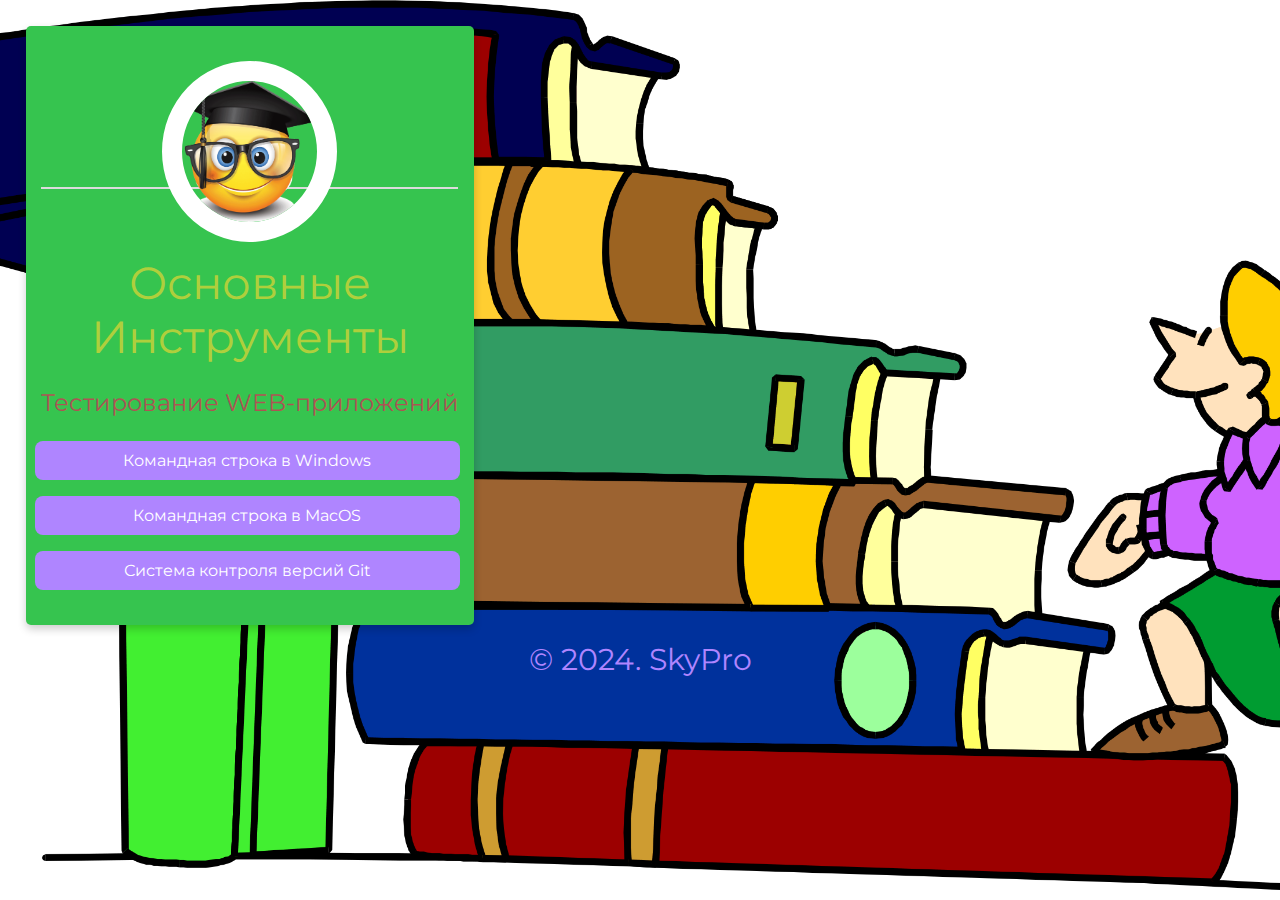
<file: index.html>
<!DOCTYPE html>
<html>
   <head>
      <title>Portal for QA</title>
      <link rel="stylesheet" type="text/css" href="css/style.css">
      <link rel="stylesheet" type="text/css" href="css/font-awesome.css">
      <link rel="shortcut icon" href="img/fav.ico" type="image/x-icon">
      <link href="https://fonts.googleapis.com/css?family=Montserrat:700" rel="stylesheet">
      <meta charset="utf-8">
      <meta name="viewport" content="width=device-width, initial-scale=1">
   </head>
   <body>
      <!--Card-->
      <div class="card animated fadeIn">
         <center><img class="center animated rollIn" src="img/new ava.png" alt="avatar"></center>
         <hr>
         <div class="name">
            Основные Инcтрументы
         </div>
         <p class="subtitle">Теcтирование WEB-приложений</p>
         </p>
         <p class="location main" align="center">
            <a href="html/cmd.html">Командная строка в Windows</a>
         </p>
         <p class="location main" align="center">
            <a href="html/mac.html">Командная строка в MacOS</a>
         </p>
          <p class="location main" align="center">
            <a href="html/git.html">Система контроля версий Git</a>
         </p>
         <p> <br>
         </p>
      </div>
      <!--footer-->
      <footer class="animated fadeIn">
         &copy; 2024. SkyPro
      </footer>
   </body>
</html>
</file>
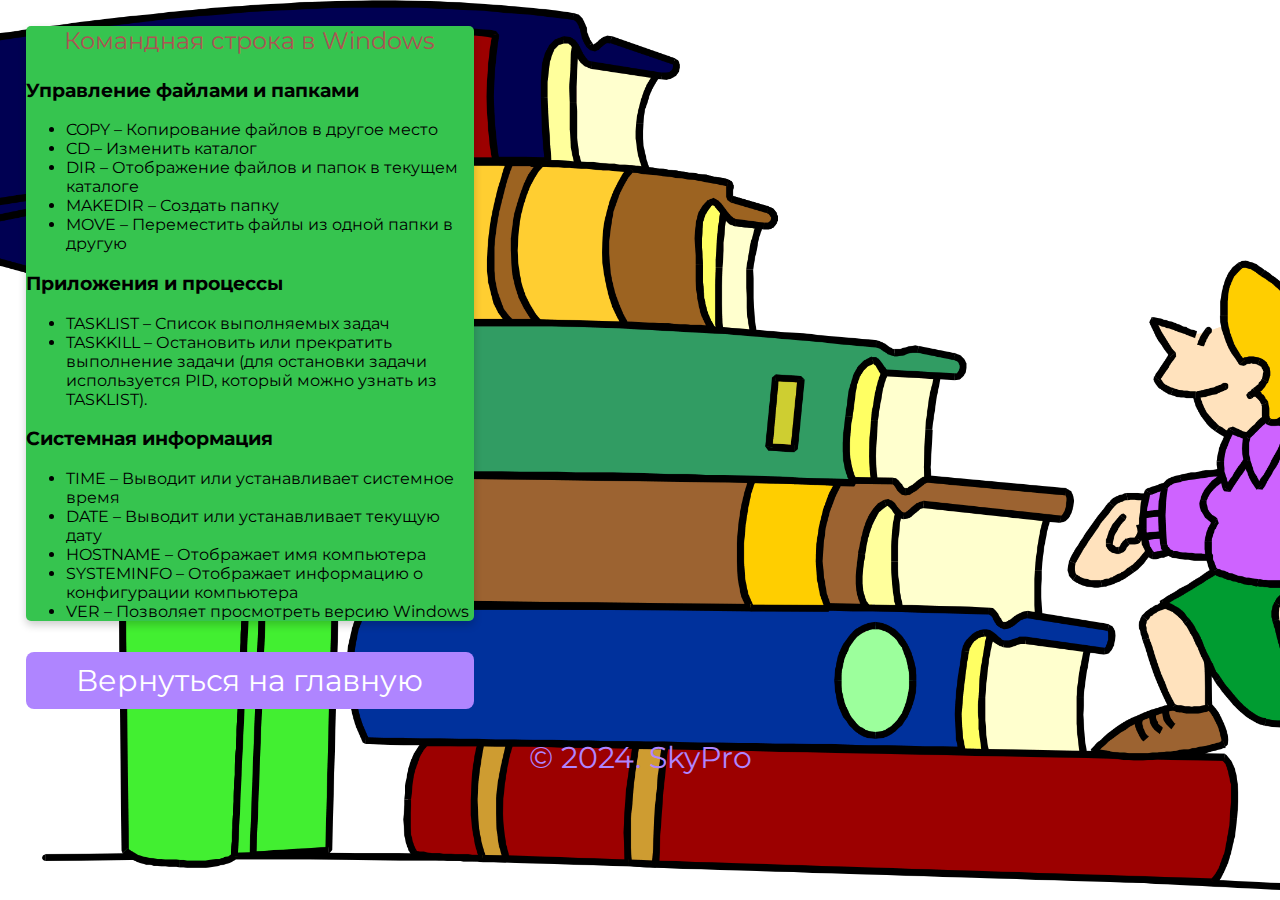
<file: html/cmd.html>
<!DOCTYPE html>
<html>
   <head>
      <title>Portal for QA</title>
      <link rel="stylesheet" type="text/css" href="../css/style.css">
      <link rel="stylesheet" type="text/css" href="../css/font-awesome.css">
      <link rel="shortcut icon" href="../img/fav.ico" type="image/x-icon">
      <link href="https://fonts.googleapis.com/css?family=Montserrat:700" rel="stylesheet">
      <meta charset="utf-8">
      <meta name="viewport" content="width=device-width, initial-scale=1">
   </head>
   <body>
      <!--Card-->
      <div class="card animated fadeIn">
         <p class="subtitle">Командная строка в Windows</p>
         <h3 id="rt-0"> Управление файлами и папками</h3>
         <ul>
            <li>COPY – Копирование файлов в другое место</li>
            <li>CD – Изменить каталог</li>
            <li>DIR – Отображение файлов и папок в текущем каталоге</li>
            <li>MAKEDIR – Создать папку</li>
            <li>MOVE – Переместить файлы из одной папки в другую</li>
         </ul>
         <h3 id="rt-1">Приложения и процессы</h3>
         <ul>
            <li>TASKLIST – Список выполняемых задач</li>
            <li>TASKKILL – Остановить или прекратить выполнение задачи (для остановки задачи используется PID, который можно узнать из TASKLIST).</li>
         </ul>
         <h3 id="rt-3">Системная информация</h3>
         <ul>
            <li>TIME – Выводит или устанавливает системное время</li>
            <li>DATE – Выводит или устанавливает текущую дату</li>
            <li>HOSTNAME – Отображает имя компьютера</li>
            <li>SYSTEMINFO – Отображает информацию о конфигурации компьютера</li>
            <li>VER – Позволяет просмотреть версию Windows</li>
         </ul>
      </div>
      <!--footer-->
      <footer class="animated fadeIn">
         <p class="location" align="center">
            <a href="../index.html">Вернуться на главную</a>
         </p>
         &copy; 2024. SkyPro
      </footer>
   </body>
</html>
</file>
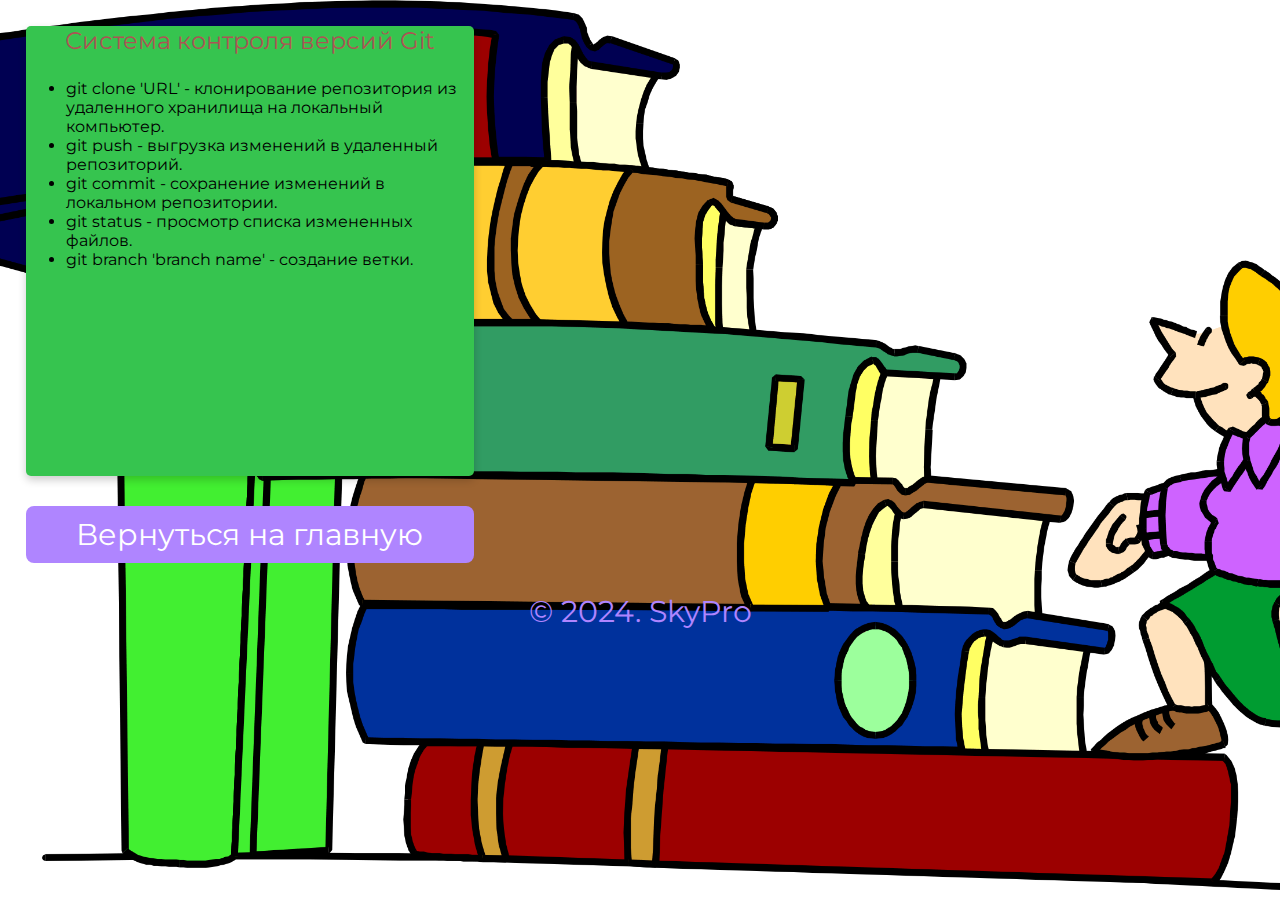
<file: html/git.html>
<!DOCTYPE html>
<html>
   <head>
      <title> Система контроля версий Git</title>
      <link rel="stylesheet" type="text/css" href="../css/style.css">
      <link rel="stylesheet" type="text/css" href="../css/font-awesome.css">
      <link rel="shortcut icon" href="../img/fav.ico" type="image/x-icon">
      <link href="https://fonts.googleapis.com/css?family=Montserrat:700" rel="stylesheet">
      <meta charset="utf-8">
      <meta name="viewport" content="width=device-width, initial-scale=1">
   </head>
   <body>
      <!--Card-->
      <div class="card git">
         <p class="subtitle">Система контроля версий Git</p>
          <ul>
            <li>git clone 'URL' - клонирование репозитория из удаленного хранилища на локальный компьютер.</li>
            <li>git push - выгрузка изменений в удаленный репозиторий.</li>
            <li>git commit - сохранение изменений в локальном репозитории.</li>
            <li>git status - просмотр списка измененных файлов.</li>
            <li>git branch 'branch name' - создание ветки.</li>
         </ul>
      </div>
      <!--footer-->
      <footer class="animated fadeIn">
         <p class="location" align="center">
            <a href="../index.html">Вернуться на главную</a>
         </p>
         &copy; 2024. SkyPro
      </footer>
   </body>
</html>
</file>
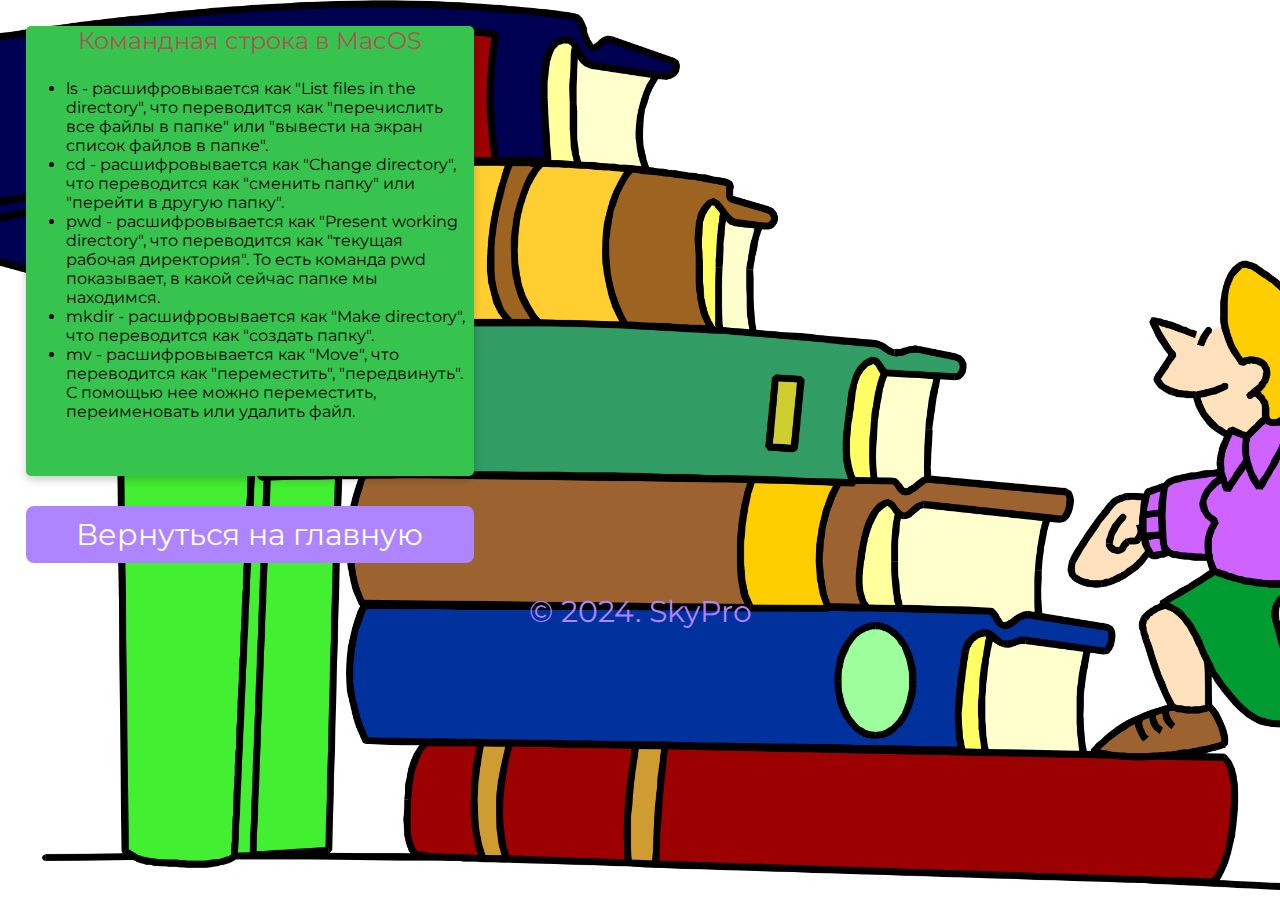
<file: html/mac.html>
<!DOCTYPE html>
<html>
   <head>
      <title>Командная строка в MacOS</title>
      <link rel="stylesheet" type="text/css" href="../css/style.css">
      <link rel="stylesheet" type="text/css" href="../css/font-awesome.css">
      <link rel="shortcut icon" href="../img/fav.ico" type="image/x-icon">
      <link href="https://fonts.googleapis.com/css?family=Montserrat:700" rel="stylesheet">
      <meta charset="utf-8">
      <meta name="viewport" content="width=device-width, initial-scale=1">
   </head>
   <body>
      <!--Card-->
      <div class="card animated fadeIn macos">
         <p class="subtitle">Командная строка в MacOS</p>
         <ul>
            <li>ls - расшифровывается как "List files in the directory", что переводится как "перечислить все файлы в папке" или "вывести на экран список файлов в папке".</li>
            <li>cd - расшифровывается как "Change directory", что переводится как "сменить папку" или "перейти в другую папку".</li>
            <li>pwd - расшифровывается как "Present working directory", что переводится как "текущая рабочая директория". То есть команда pwd показывает, в какой сейчас папке мы находимся. </li>
            <li>mkdir - расшифровывается как "Make directory", что переводится как "создать папку".</li>
            <li>mv - расшифровывается как "Move", что переводится как "переместить", "передвинуть". С помощью нее можно переместить, переименовать или удалить файл. <div class=""></div></li>
         </ul>
      </div>
      <!--footer-->
      <footer class="animated fadeIn">
         <p class="location" align="center">
            <a href="../index.html">Вернуться на главную</a>
         </p>
         &copy; 2024. SkyPro
      </footer>
   </body>
</html>
</file>
<file: css/style.css>
* {
	font-family: 'Montserrat', sans-serif;
}

body {
	width: 100%;
	margin: 0px;
	background-image: url(../img/new\ bg.png);
	background-repeat: repeat-y no-repeat;
	background-size: cover;
	background-position: center;
	background-attachment: fixed;
}

.icons>a {
	text-decoration: none;
	color: darkgray;
}

.location>a {
	text-decoration: none;
	color: white;
}

.location:hover {
	box-shadow: 0 8px 16px 0 rgba(0, 0, 0, 0.2);
}


/*---------- Responsive Grid ---------------*/

@media screen and (min-width: 1001px) {
	.card {
		margin-left: 2%;
		margin-top: 2%;
		padding: 0px;
		background-color: #36c44f;
		box-shadow: 0 4px 8px 0 rgba(0, 0, 0, 0.2);
		transition: 0.3s;
		width: 35%;
		border-radius: 5px;
	}

	.git {
		height: 450px;
	}

	.macos {
		height: 450px;
	}

	.card:hover {
		box-shadow: 0 8px 16px 0 rgba(0, 0, 0, 1);
	}

	img {
		border: 20px solid white;
		border-radius: 50%;
		margin-top: 8%;
		margin-bottom: -15% !important;
		width: 30%;
	}

	.name {
		text-align: center;
		font-size: 2.8em;
		color: #afcf3c;
		margin-top: 15%;
		margin-bottom: auto;
		text-transform: capitalize;
	}

	hr {
		width: 93%;
		height: 2px;
		background-color: gainsboro;
		border: 0px;
	}

	.subtitle {
		text-align: center;
		font-size: 1.5em;
		color:#ac5454;
	}

	.icons {
		font-size: 18px;
		text-align: center;
		margin-right: 0px;
		margin-left: 0px;
		color: darkgray;
		margin-bottom: 40px;
	}

	.location {
		color: white;
		display: block;
		background-color: rgba(175, 133, 255, 1);
		padding-top: 10px;
		margin-left: 2%;
		margin-right: 7%;
		border-radius: 8px;
		width: 35%;
		padding-bottom: 10px;
	}
}

@media (min-width: 100px) and (max-width: 728px) and (orientation:portrait) {
	body {
		width: 100%;
		margin: 0px;
		background: url(../img/new\ bg.png) fixed no;
		overflow-x: hidden;
	}

	hr {
		width: 93%;
		height: 2px;
		background-color: gainsboro;
		border: 0px;
	}

	.card {
		margin-top: 10%;
		margin-left: 2%;
		margin-right: 0px;
		background-color: #36c44f;
		box-shadow: 0 4px 8px 0 rgba(0, 0, 0, 0.2);
		transition: 0.3s;
		width: 95%;
		border-radius: 5px;
	}

	.card:hover {
		box-shadow: 0 8px 16px 0 rgba(0, 0, 0, 1);
	}

	img {
		border: 15px solid #36c44f;
		margin-bottom: -20% !important;
		border-radius: 50%;
		width: 33%;
	}

	.name {
		padding-right: 4px;
		padding-left: 4px;
		text-align: center;
		font-size: 2.5em;
		color: #afcf3c;
		margin-top: 16%;
		margin-bottom: auto;
		text-transform: capitalize;
	}

	.subtitle {
		text-align: center;
		font-size: 1.2em;
		color: #ac5454;
	}

	.icons {
		font-size: 11px;
		text-align: center;
		margin-right: 0px;
		margin-left: 0px;
		color: darkgray;
		margin-bottom: 40px;
	}

	.location {
		color: white;
		display: block;
		background-color: rgba(175, 133, 255, 1);
		padding-top: 10px;
		margin-left: 2%;
		margin-right: 7%;
		border-radius: 8px;
		width: 35%;
		padding-bottom: 10px;
	}
}

@media (min-width: 100px) and (max-width: 728px) and (orientation:landscape) {
	body {
		width: 100%;
		margin: 0px;
		background: url(../img/new\ bg.png) fixed no;
		overflow-x: hidden;
	}

	hr {
		width: 93%;
		height: 2px;
		background-color:#36c44f;
		border: 0px;
	}

	.card {
		margin-top: 6%;
		margin-left: 9%;
		margin-right: 0px;
		background-color: white;
		box-shadow: 0 4px 8px 0 rgba(0, 0, 0, 0.2);
		transition: 0.3s;
		width: 80%;
		border-radius: 5px;
	}

	.card:hover {
		box-shadow: 0 8px 16px 0 rgba(0, 0, 0, 1);
	}

	img {
		border: 15px solid white;
		margin-bottom: -15% !important;
		border-radius: 50%;
		width: 25%;
	}

	.name {
		padding-right: 4px;
		padding-left: 4px;
		text-align: center;
		font-size: 2.8em;
		color: #afcf3c;
		margin-top: 16%;
		margin-bottom: auto;
		text-transform: capitalize;
	}

	.subtitle {
		text-align: center;
		font-size: 1.9em;
		color: #ac5454;
	}

	.icons {
		font-size: 18px;
		text-align: center;
		margin-right: 0px;
		margin-left: 0px;
		color: darkgray;
		margin-bottom: 40px;
	}

	.location {
		color: white;
		display: block;
		background-color: rgba(175, 133, 255, 1);
		padding-top: 10px;
		margin-left: 2%;
		margin-right: 7%;
		border-radius: 8px;
		width: 35%;
		padding-bottom: 10px;
	}
}

@media only screen and (min-width: 728px) and (max-width: 1000px) {
	body {
		width: 100%;
		margin: 0px;
		background: url(../img/new\ bg.png) fixed no;
		overflow-x: hidden;
	}

	hr {
		width: 93%;
		height: 2px;
		background-color: #36c44f;
		border: 0px;
	}

	.card {
		margin-top: 4%;
		margin-left: 13%;
		align-content: center;
		background-color: white;
		box-shadow: 0 4px 8px 0 rgba(0, 0, 0, 0.2);
		transition: 0.3s;
		width: 75%;
		border-radius: 5px;
	}

	.card:hover {
		box-shadow: 0 8px 16px 0 rgba(0, 0, 0, 1);
	}

	img {
		border: 15px solid white;
		margin-bottom: -18% !important;
		border-radius: 50%;
		width: 30%;
	}

	.name {
		text-align: center;
		font-size: 2.5em;
		color: #afcf3c;
		margin-top: 16%;
		margin-bottom: auto;
		text-transform: capitalize;
	}

	.subtitle {
		text-align: center;
		font-size: 2em;
		color:#ac5454;
	}

	.icons {
		font-size: 15px;
		text-align: center;
		margin-right: 0px;
		margin-left: 0px;
		color: darkgray;
		margin-bottom: 40px;
	}

	.location {
		color: white;
		display: block;
		background-color: rgba(175, 133, 255, 1);
		padding-top: 10px;
		margin-left: 2%;
		margin-right: 7%;
		border-radius: 8px;
		width: 35%;
		padding-bottom: 10px;
	}
}


/*---------- Responsive Grid Ends ---------------*/
footer {
	text-align: center;
	color:#af85ff;
	font-size: 1.9em
}

.location.main {
	width: 95%
}
</file>
